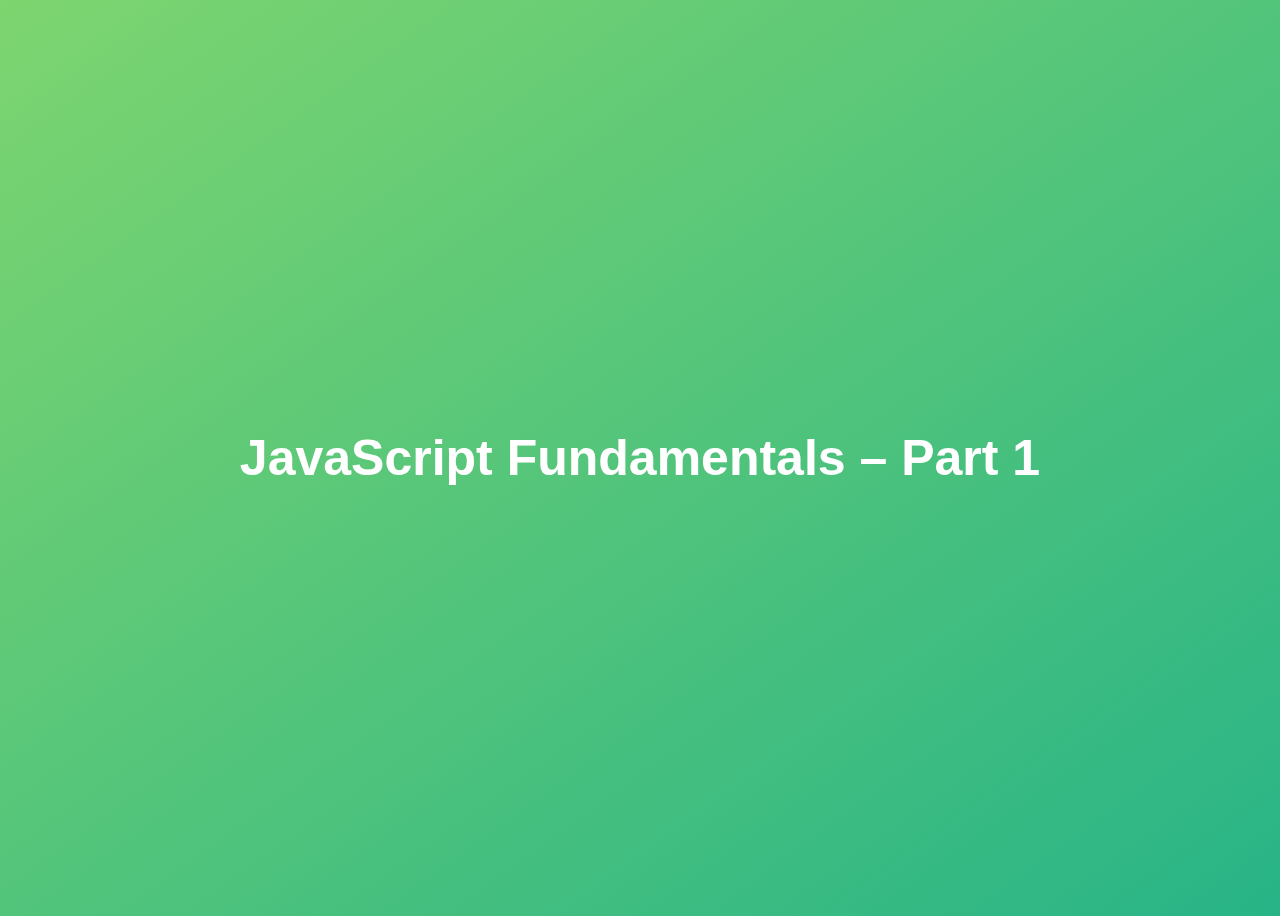
<file: 01-Fundamentals-Part-1/final/index.html>
<!DOCTYPE html>
<html lang="en">
  <head>
    <meta charset="UTF-8" />
    <meta name="viewport" content="width=device-width, initial-scale=1.0" />
    <meta http-equiv="X-UA-Compatible" content="ie=edge" />
    <title>JavaScript Fundamentals – Part 1</title>
    <style>
      body {
        height: 100vh;
        display: flex;
        align-items: center;
        background: linear-gradient(to top left, #28b487, #7dd56f);
      }
      h1 {
        font-family: sans-serif;
        font-size: 50px;
        line-height: 1.3;
        width: 100%;
        padding: 30px;
        text-align: center;
        color: white;
      }
    </style>
  </head>
  <body>
    <h1>JavaScript Fundamentals – Part 1</h1>

    <script src="script.js"></script>
  </body>
</html>
</file>
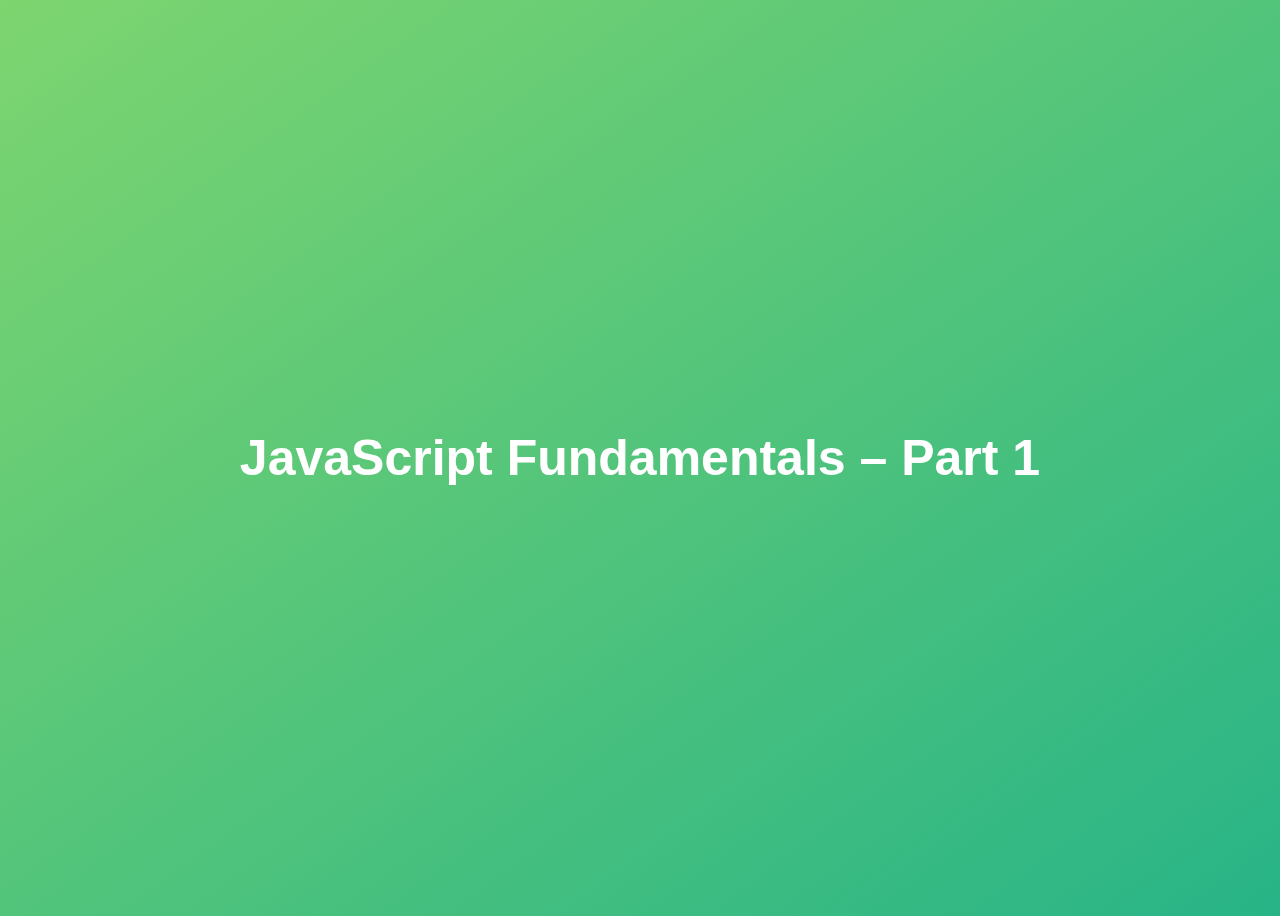
<file: 01-Fundamentals-Part-1/starter/index.html>
<!DOCTYPE html>
<html lang="en">

<head>
  <meta charset="UTF-8" />
  <meta name="viewport" content="width=device-width, initial-scale=1.0" />
  <meta http-equiv="X-UA-Compatible" content="ie=edge" />
  <title>JavaScript Fundamentals – Part 1</title>
  <style>
    body {
      height: 100vh;
      display: flex;
      align-items: center;
      background: linear-gradient(to top left, #28b487, #7dd56f);
    }

    h1 {
      font-family: sans-serif;
      font-size: 50px;
      line-height: 1.3;
      width: 100%;
      padding: 30px;
      text-align: center;
      color: white;
    }
  </style>
</head>

<body>
  <h1>JavaScript Fundamentals – Part 1</h1>

  <script src="assignments.js"></script>
  <script src="script.js"></script>
</body>

</html>
</file>
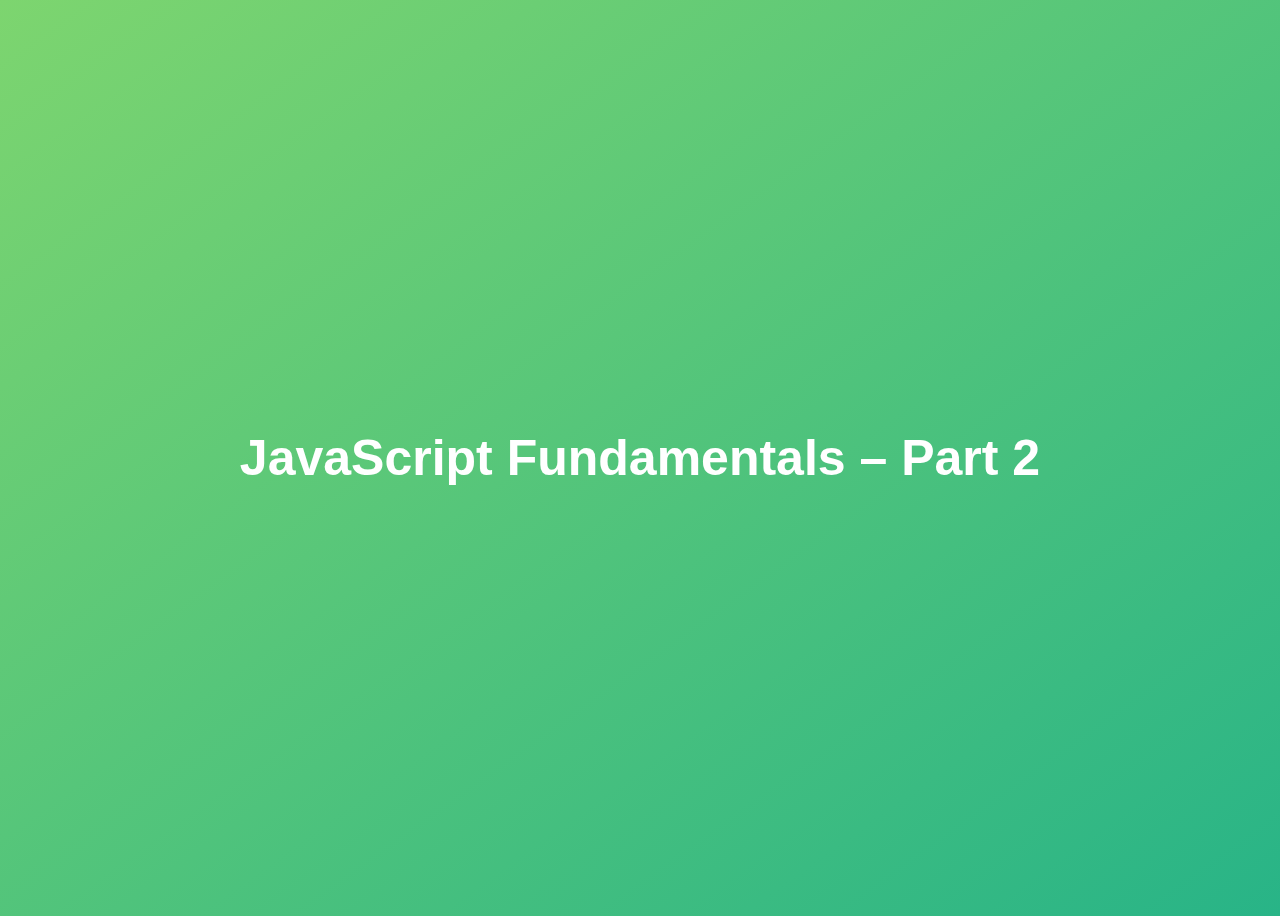
<file: 02-Fundamentals-Part-2/final/index.html>
<!DOCTYPE html>
<html lang="en">
  <head>
    <meta charset="UTF-8" />
    <meta name="viewport" content="width=device-width, initial-scale=1.0" />
    <meta http-equiv="X-UA-Compatible" content="ie=edge" />
    <title>JavaScript Fundamentals – Part 2</title>
    <style>
      body {
        height: 100vh;
        display: flex;
        align-items: center;
        background: linear-gradient(to top left, #28b487, #7dd56f);
      }
      h1 {
        font-family: sans-serif;
        font-size: 50px;
        line-height: 1.3;
        width: 100%;
        padding: 30px;
        text-align: center;
        color: white;
      }
    </style>
  </head>
  <body>
    <h1>JavaScript Fundamentals – Part 2</h1>
    <script src="script.js"></script>
  </body>
</html>
</file>
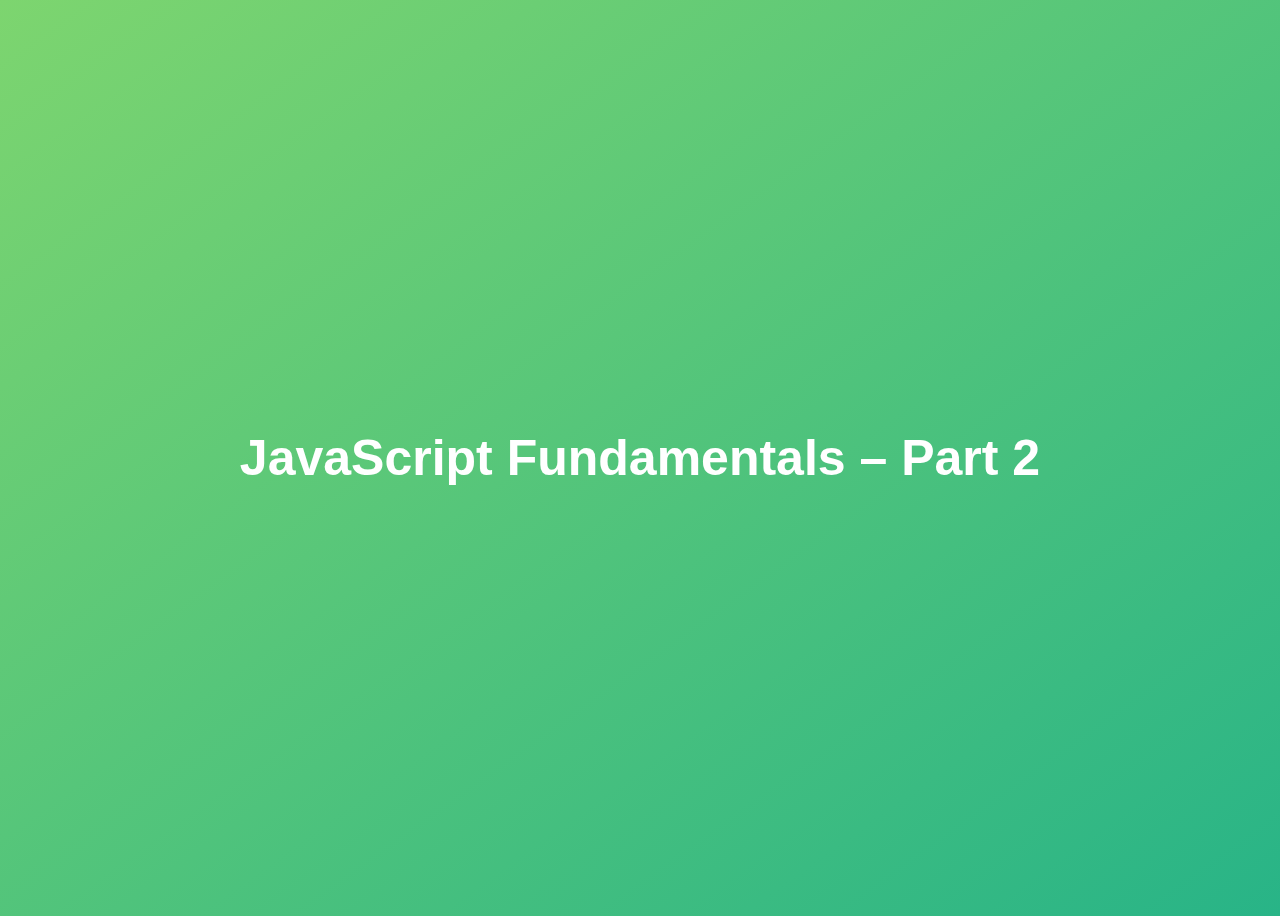
<file: 02-Fundamentals-Part-2/starter/index.html>
<!DOCTYPE html>
<html lang="en">

<head>
  <meta charset="UTF-8" />
  <meta name="viewport" content="width=device-width, initial-scale=1.0" />
  <meta http-equiv="X-UA-Compatible" content="ie=edge" />
  <title>JavaScript Fundamentals – Part 2</title>
  <style>
    body {
      height: 100vh;
      display: flex;
      align-items: center;
      background: linear-gradient(to top left, #28b487, #7dd56f);
    }

    h1 {
      font-family: sans-serif;
      font-size: 50px;
      line-height: 1.3;
      width: 100%;
      padding: 30px;
      text-align: center;
      color: white;
    }
  </style>
</head>

<body>
  <h1>JavaScript Fundamentals – Part 2</h1>
  <script src="assignments.js"></script>
  <script src="script.js"></script>
</body>

</html>
</file>
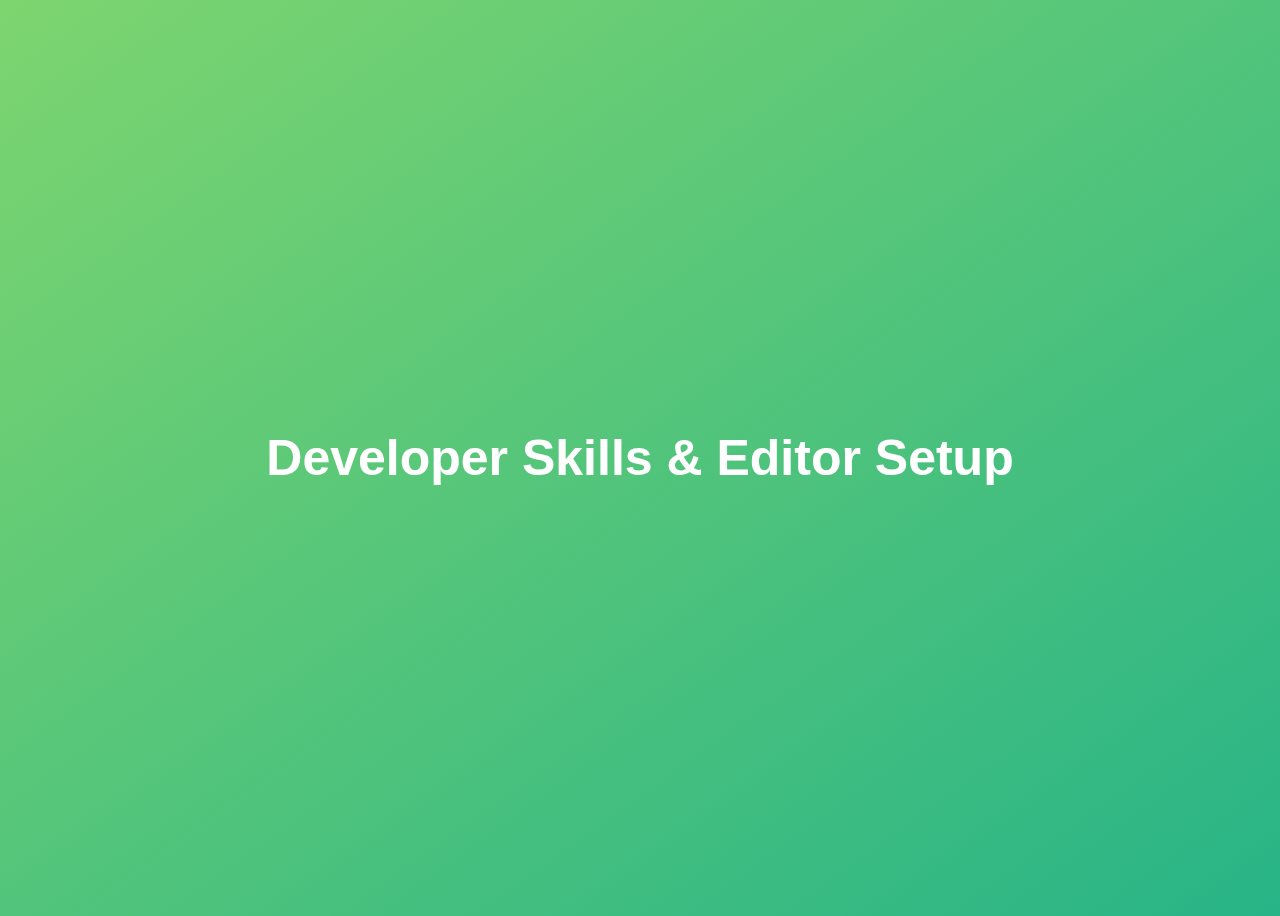
<file: 03-Developer-Skills/final/index.html>
<!DOCTYPE html>
<html lang="en">
  <head>
    <meta charset="UTF-8" />
    <meta name="viewport" content="width=device-width, initial-scale=1.0" />
    <meta http-equiv="X-UA-Compatible" content="ie=edge" />
    <title>Developer Skills & Editor Setup</title>
    <style>
      body {
        height: 100vh;
        display: flex;
        align-items: center;
        background: linear-gradient(to top left, #28b487, #7dd56f);
      }
      h1 {
        font-family: sans-serif;
        font-size: 50px;
        line-height: 1.3;
        width: 100%;
        padding: 30px;
        text-align: center;
        color: white;
      }
    </style>
  </head>
  <body>
    <h1>Developer Skills & Editor Setup</h1>
    <script src="script.js"></script>
  </body>
</html>
</file>
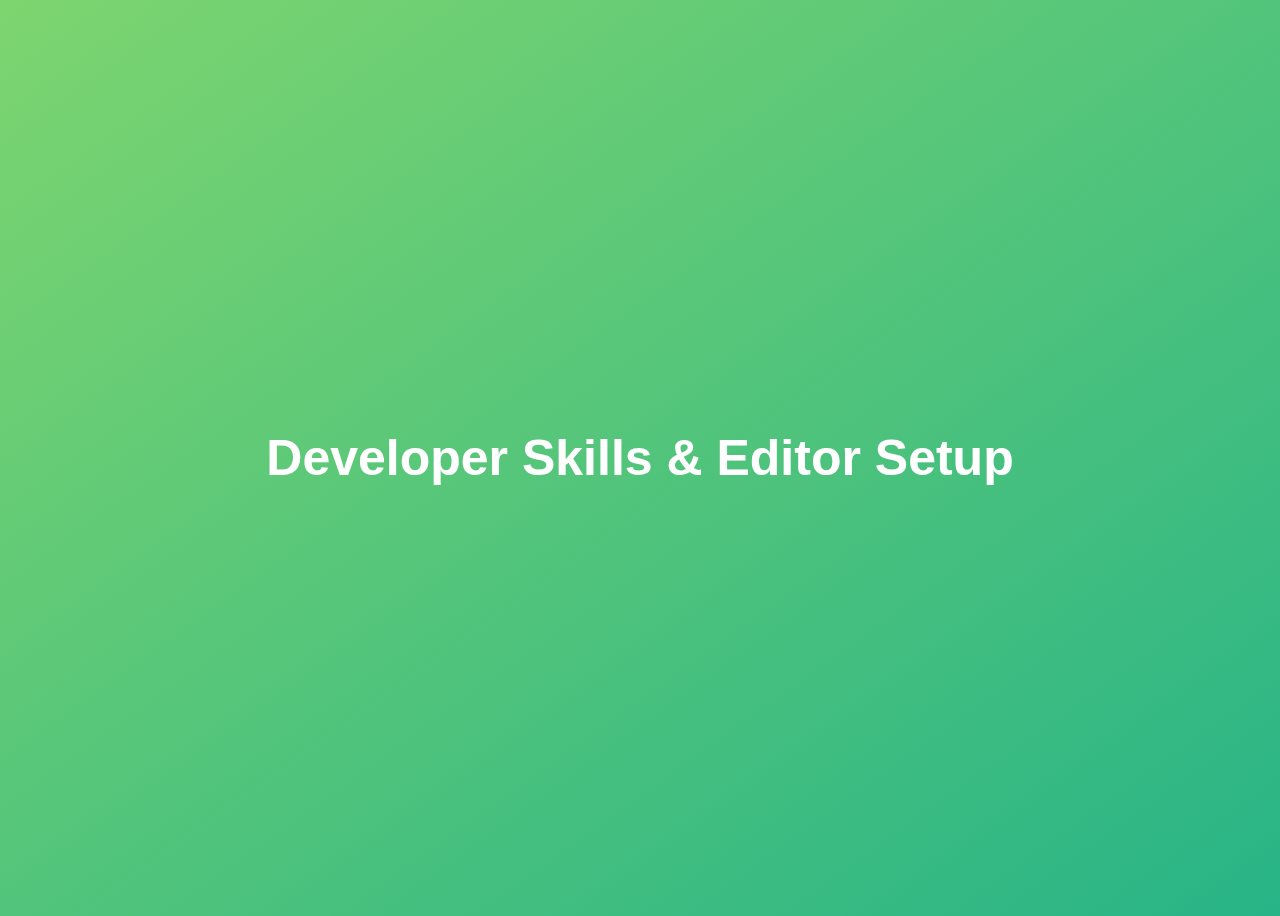
<file: 03-Developer-Skills/starter/index.html>
<!DOCTYPE html>
<html lang="en">
    <head>
        <meta charset="UTF-8" />
        <meta name="viewport" content="width=device-width, initial-scale=1.0" />
        <meta http-equiv="X-UA-Compatible" content="ie=edge" />
        <title>Developer Skills & Editor Setup</title>
        <style>
            body {
                height: 100vh;
                display: flex;
                align-items: center;
                background: linear-gradient(to top left, #28b487, #7dd56f);
            }

            h1 {
                font-family: sans-serif;
                font-size: 50px;
                line-height: 1.3;
                width: 100%;
                padding: 30px;
                text-align: center;
                color: white;
            }
        </style>
    </head>

    <body>
        <h1>Developer Skills & Editor Setup</h1>
        <script src="script.js"></script>
    </body>
</html>
</file>
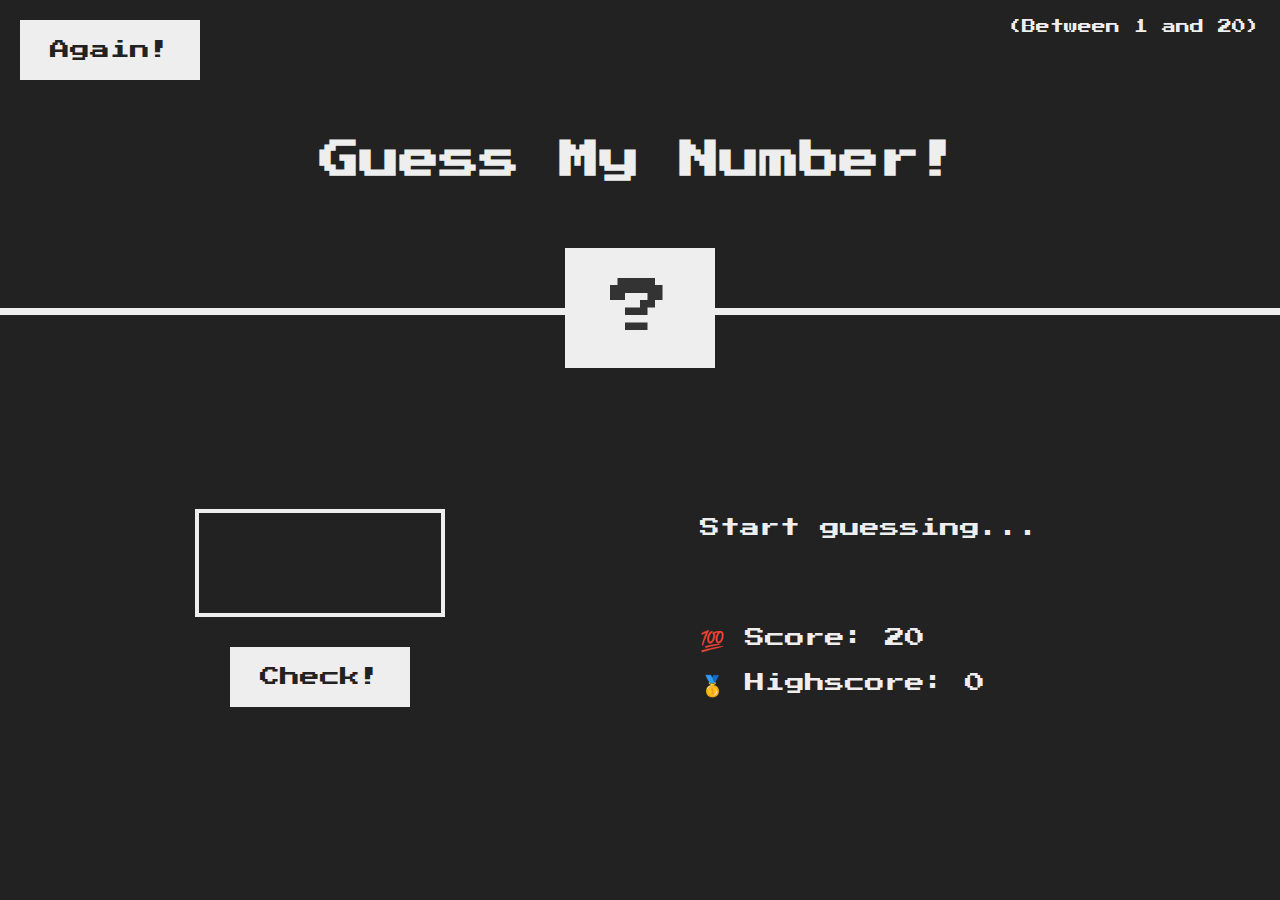
<file: 05-Guess-My-Number/final/index.html>
<!DOCTYPE html>
<html lang="en">
  <head>
    <meta charset="UTF-8" />
    <meta name="viewport" content="width=device-width, initial-scale=1.0" />
    <meta http-equiv="X-UA-Compatible" content="ie=edge" />
    <link rel="stylesheet" href="style.css" />
    <title>Guess My Number!</title>
  </head>
  <body>
    <header>
      <h1>Guess My Number!</h1>
      <p class="between">(Between 1 and 20)</p>
      <button class="btn again">Again!</button>
      <div class="number">?</div>
    </header>
    <main>
      <section class="left">
        <input type="number" class="guess" />
        <button class="btn check">Check!</button>
      </section>
      <section class="right">
        <p class="message">Start guessing...</p>
        <p class="label-score">💯 Score: <span class="score">20</span></p>
        <p class="label-highscore">
          🥇 Highscore: <span class="highscore">0</span>
        </p>
      </section>
    </main>
    <script src="script.js"></script>
  </body>
</html>
</file>
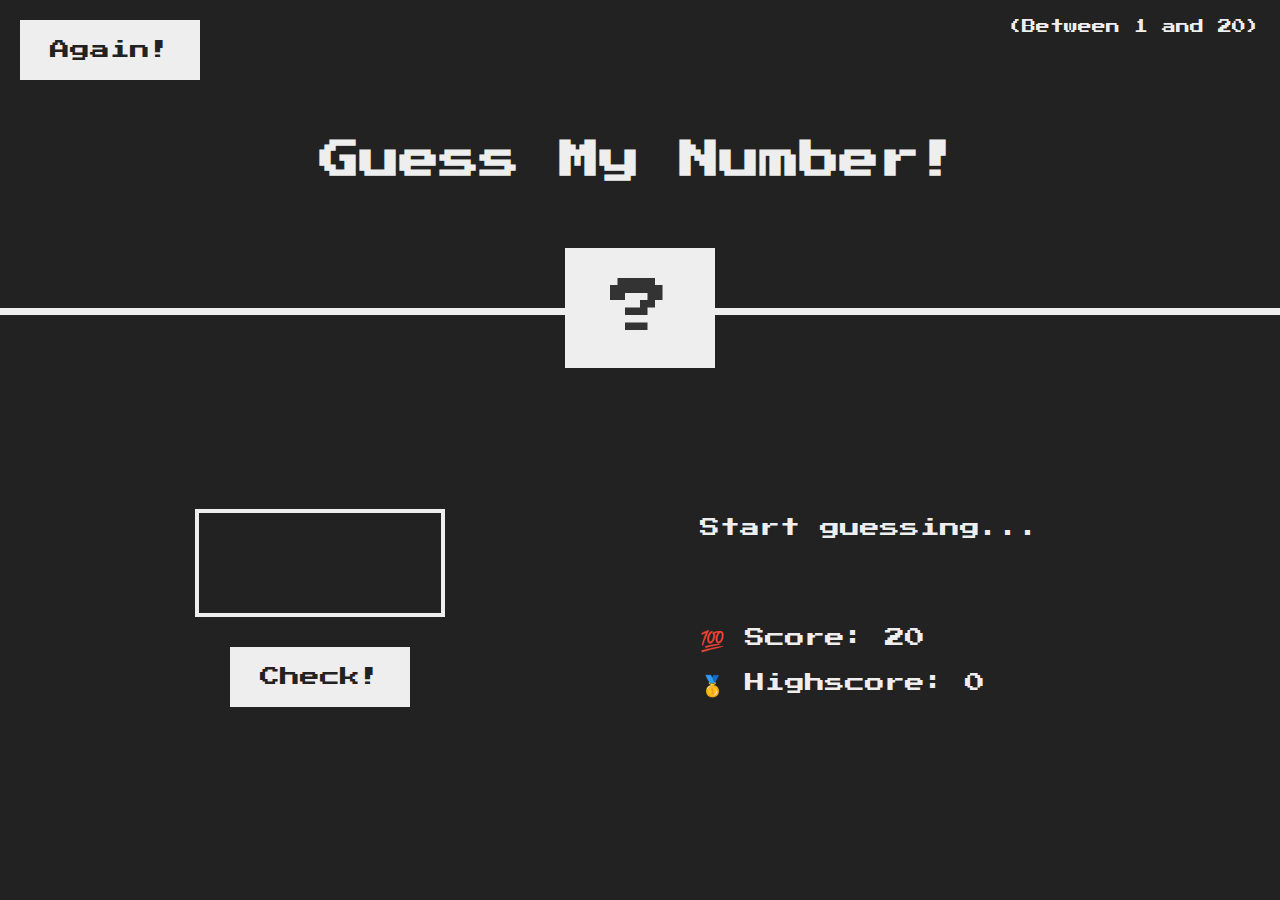
<file: 05-Guess-My-Number/starter/index.html>
<!DOCTYPE html>
<html lang="en">
    <head>
        <meta charset="UTF-8" />
        <meta name="viewport" content="width=device-width, initial-scale=1.0" />
        <meta http-equiv="X-UA-Compatible" content="ie=edge" />
        <link rel="stylesheet" href="style.css" />
        <title>Guess My Number!</title>
    </head>
    <body>
        <header>
            <h1>Guess My Number!</h1>
            <p class="between">(Between 1 and 20)</p>
            <button class="btn again">Again!</button>
            <div class="number">?</div>
        </header>
        <main>
            <section class="left">
                <input type="number" class="guess" />
                <button class="btn check">Check!</button>
            </section>
            <section class="right">
                <p class="message">Start guessing...</p>
                <p class="label-score">
                    💯 Score: <span class="score">20</span>
                </p>
                <p class="label-highscore">
                    🥇 Highscore: <span class="highscore">0</span>
                </p>
            </section>
        </main>
        <script src="script.js"></script>
    </body>
</html>
</file>
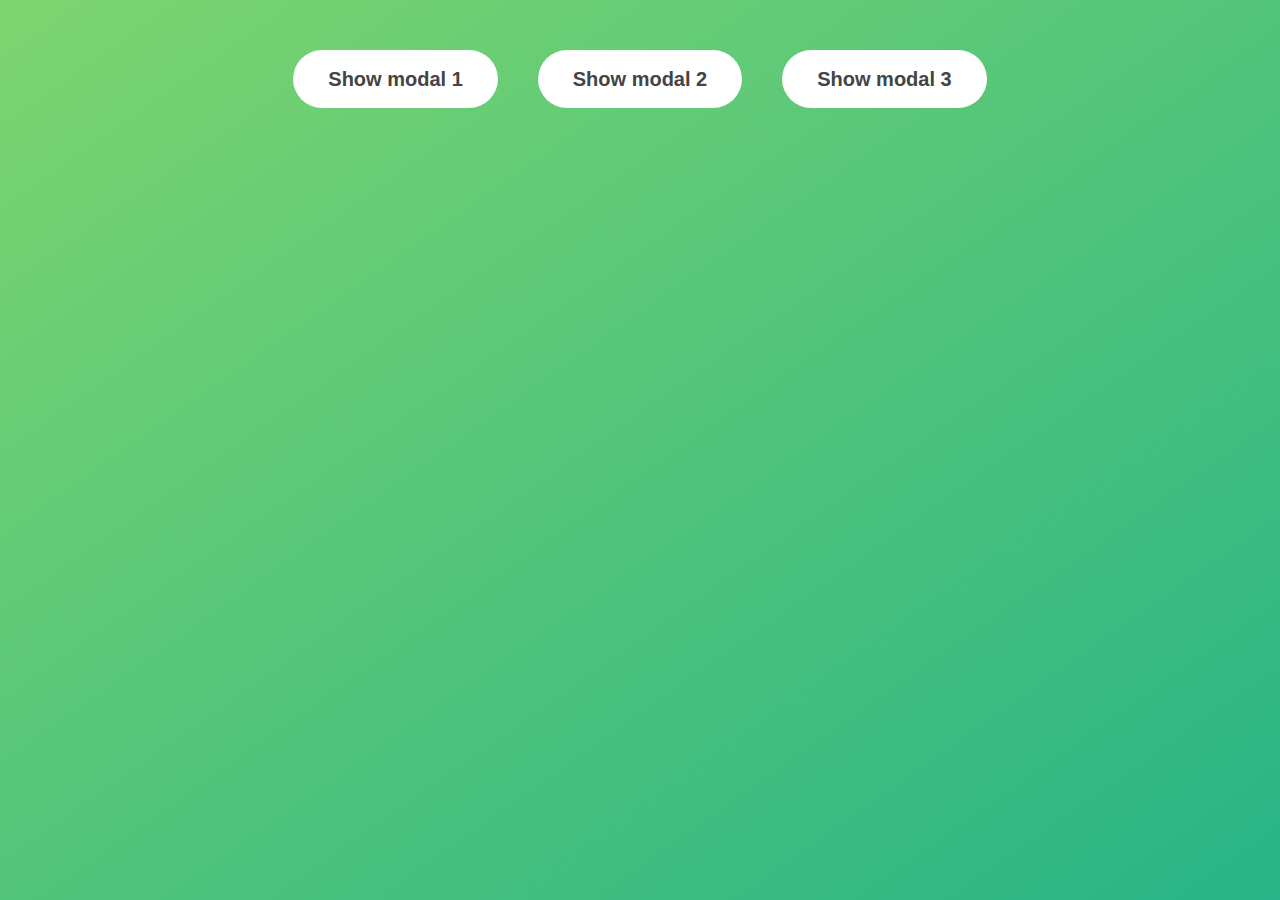
<file: 06-Modal/final/index.html>
<!DOCTYPE html>
<html lang="en">
  <head>
    <meta charset="UTF-8" />
    <meta name="viewport" content="width=device-width, initial-scale=1.0" />
    <meta http-equiv="X-UA-Compatible" content="ie=edge" />
    <link rel="stylesheet" href="style.css" />
    <title>Modal window</title>
  </head>
  <body>
    <button class="show-modal">Show modal 1</button>
    <button class="show-modal">Show modal 2</button>
    <button class="show-modal">Show modal 3</button>

    <div class="modal hidden">
      <button class="close-modal">&times;</button>
      <h1>I'm a modal window 😍</h1>
      <p>
        Lorem ipsum dolor sit amet, consectetur adipisicing elit, sed do eiusmod
        tempor incididunt ut labore et dolore magna aliqua. Ut enim ad minim
        veniam, quis nostrud exercitation ullamco laboris nisi ut aliquip ex ea
        commodo consequat. Duis aute irure dolor in reprehenderit in voluptate
        velit esse cillum dolore eu fugiat nulla pariatur. Excepteur sint
        occaecat cupidatat non proident, sunt in culpa qui officia deserunt
        mollit anim id est laborum.
      </p>
    </div>
    <div class="overlay hidden"></div>

    <script src="script.js"></script>
  </body>
</html>
</file>
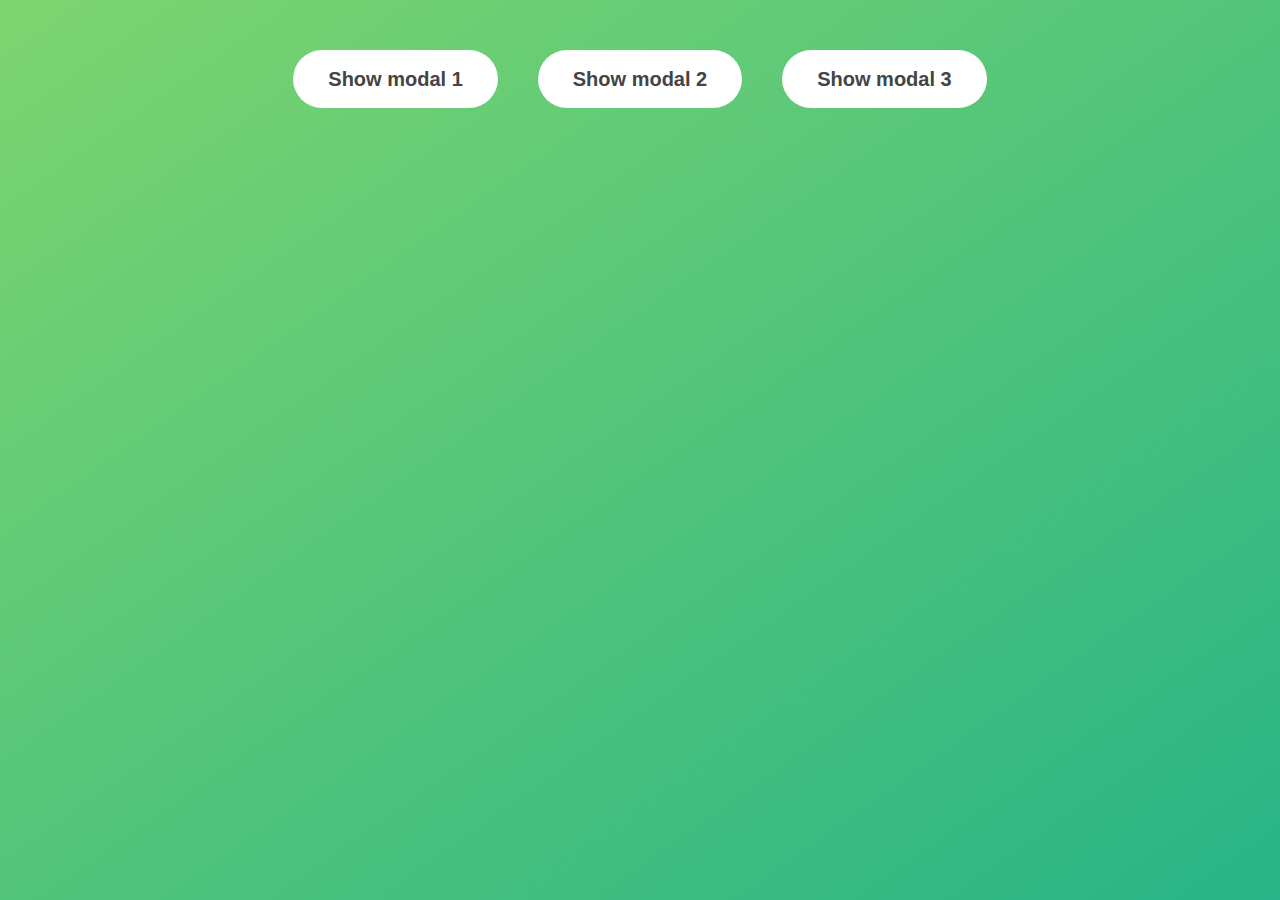
<file: 06-Modal/starter/index.html>
<!DOCTYPE html>
<html lang="en">
    <head>
        <meta charset="UTF-8" />
        <meta name="viewport" content="width=device-width, initial-scale=1.0" />
        <meta http-equiv="X-UA-Compatible" content="ie=edge" />
        <link rel="stylesheet" href="style.css" />
        <title>Modal window</title>
    </head>
    <body>
        <button class="show-modal">Show modal 1</button>
        <button class="show-modal">Show modal 2</button>
        <button class="show-modal">Show modal 3</button>

        <div class="modal hidden">
            <button class="close-modal">&times;</button>
            <h1>I'm a modal window 😍</h1>
            <p>
                Lorem ipsum dolor sit amet, consectetur adipisicing elit, sed do
                eiusmod tempor incididunt ut labore et dolore magna aliqua. Ut
                enim ad minim veniam, quis nostrud exercitation ullamco laboris
                nisi ut aliquip ex ea commodo consequat. Duis aute irure dolor
                in reprehenderit in voluptate velit esse cillum dolore eu fugiat
                nulla pariatur. Excepteur sint occaecat cupidatat non proident,
                sunt in culpa qui officia deserunt mollit anim id est laborum.
            </p>
        </div>
        <div class="overlay hidden"></div>

        <script src="script.js"></script>
    </body>
</html>
</file>
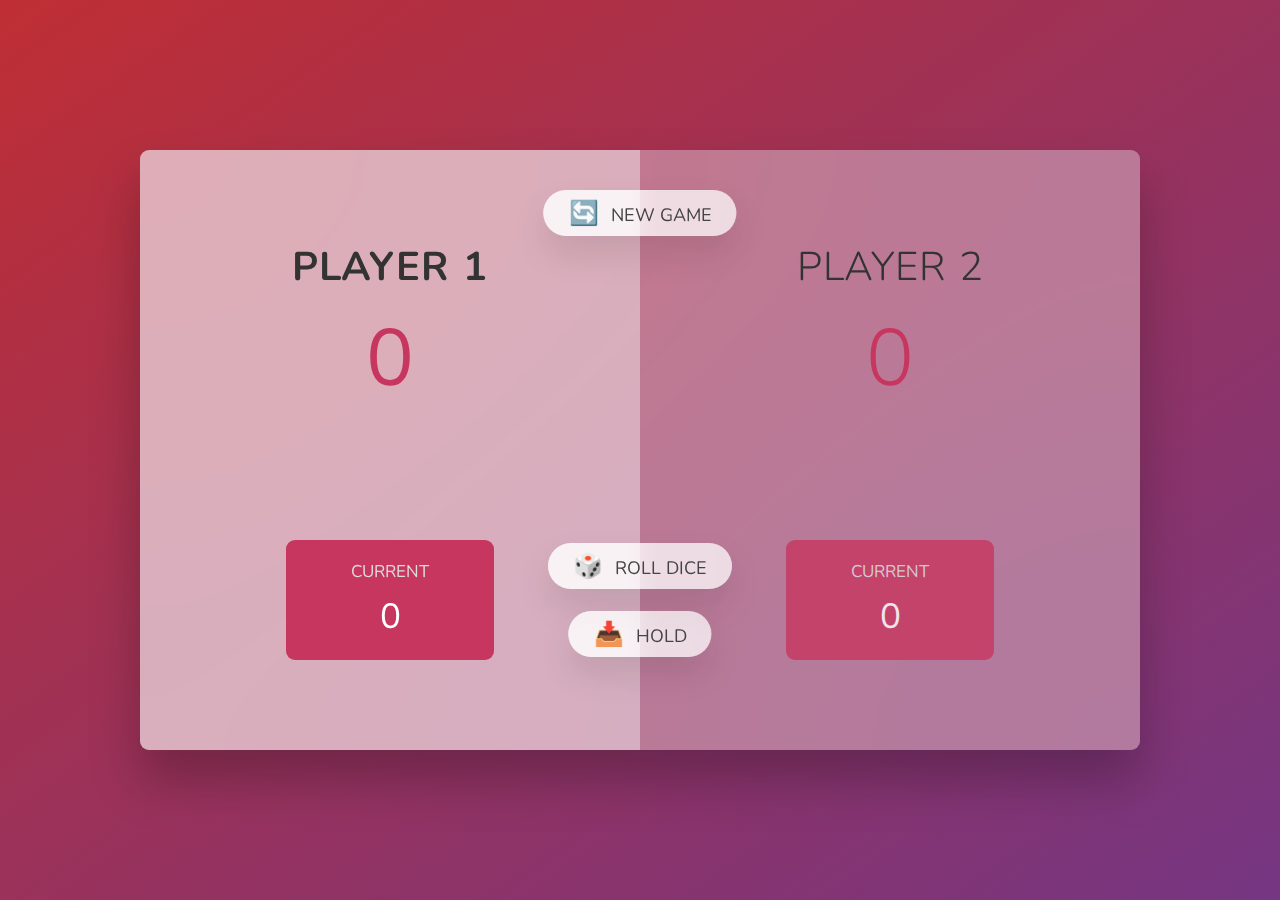
<file: 07-Pig-Game/final/index.html>
<!DOCTYPE html>
<html lang="en">
  <head>
    <meta charset="UTF-8" />
    <meta name="viewport" content="width=device-width, initial-scale=1.0" />
    <meta http-equiv="X-UA-Compatible" content="ie=edge" />
    <link rel="stylesheet" href="style.css" />
    <title>Pig Game</title>
  </head>
  <body>
    <main>
      <section class="player player--0 player--active">
        <h2 class="name" id="name--0">Player 1</h2>
        <p class="score" id="score--0">43</p>
        <div class="current">
          <p class="current-label">Current</p>
          <p class="current-score" id="current--0">0</p>
        </div>
      </section>
      <section class="player player--1">
        <h2 class="name" id="name--1">Player 2</h2>
        <p class="score" id="score--1">24</p>
        <div class="current">
          <p class="current-label">Current</p>
          <p class="current-score" id="current--1">0</p>
        </div>
      </section>

      <img src="dice-5.png" alt="Playing dice" class="dice" />
      <button class="btn btn--new">🔄 New game</button>
      <button class="btn btn--roll">🎲 Roll dice</button>
      <button class="btn btn--hold">📥 Hold</button>
    </main>
    <script src="script.js"></script>
  </body>
</html>
</file>
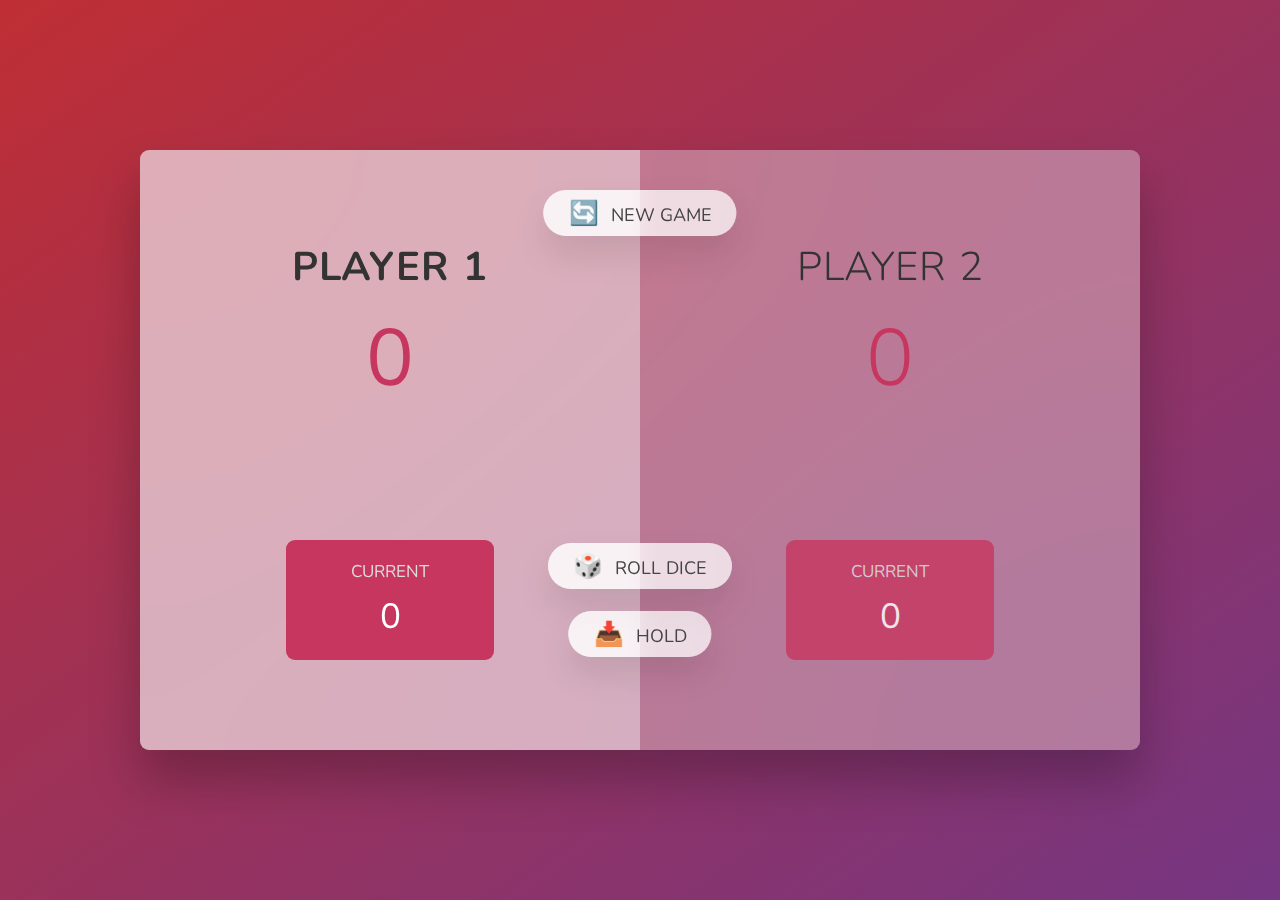
<file: 07-Pig-Game/starter/index.html>
<!DOCTYPE html>
<html lang="en">
    <head>
        <meta charset="UTF-8" />
        <meta name="viewport" content="width=device-width, initial-scale=1.0" />
        <meta http-equiv="X-UA-Compatible" content="ie=edge" />
        <link rel="stylesheet" href="style.css" />
        <title>Pig Game</title>
    </head>
    <body>
        <main>
            <section class="player player--0 player--active">
                <h2 class="name" id="name--0">Player 1</h2>
                <p class="score" id="score--0">43</p>
                <div class="current">
                    <p class="current-label">Current</p>
                    <p class="current-score" id="current--0">0</p>
                </div>
            </section>
            <section class="player player--1">
                <h2 class="name" id="name--1">Player 2</h2>
                <p class="score" id="score--1">24</p>
                <div class="current">
                    <p class="current-label">Current</p>
                    <p class="current-score" id="current--1">0</p>
                </div>
            </section>

            <img src="dice-5.png" alt="Playing dice" class="dice" />
            <button class="btn btn--new">🔄 New game</button>
            <button class="btn btn--roll">🎲 Roll dice</button>
            <button class="btn btn--hold">📥 Hold</button>
        </main>
        <script src="script.js"></script>
    </body>
</html>
</file>
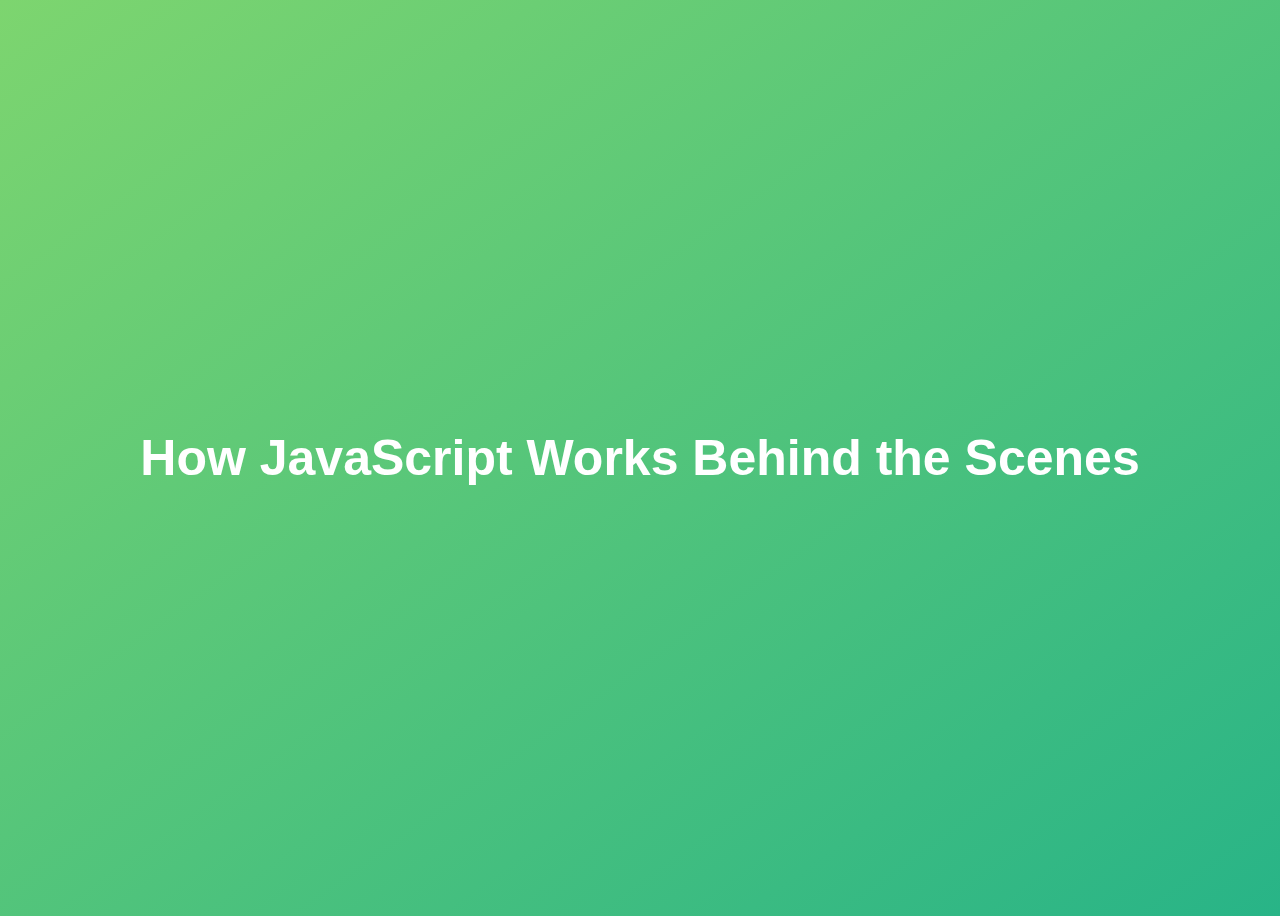
<file: 08-Behind-the-Scenes/final/index.html>
<!DOCTYPE html>
<html lang="en">
  <head>
    <meta charset="UTF-8" />
    <meta name="viewport" content="width=device-width, initial-scale=1.0" />
    <meta http-equiv="X-UA-Compatible" content="ie=edge" />
    <title>How JavaScript Works Behind the Scenes</title>
    <style>
      body {
        height: 100vh;
        display: flex;
        align-items: center;
        background: linear-gradient(to top left, #28b487, #7dd56f);
      }
      h1 {
        font-family: sans-serif;
        font-size: 50px;
        line-height: 1.3;
        width: 100%;
        padding: 30px;
        text-align: center;
        color: white;
      }
    </style>
  </head>
  <body>
    <h1>How JavaScript Works Behind the Scenes</h1>
    <script src="script.js"></script>
  </body>
</html>
</file>
<file: 05-Guess-My-Number/final/style.css>
@import url('https://fonts.googleapis.com/css?family=Press+Start+2P&display=swap');

* {
  margin: 0;
  padding: 0;
  box-sizing: inherit;
}

html {
  font-size: 62.5%;
  box-sizing: border-box;
}

body {
  font-family: 'Press Start 2P', sans-serif;
  color: #eee;
  background-color: #222;
  /* background-color: #60b347; */
}

/* LAYOUT */
header {
  position: relative;
  height: 35vh;
  border-bottom: 7px solid #eee;
}

main {
  height: 65vh;
  color: #eee;
  display: flex;
  align-items: center;
  justify-content: space-around;
}

.left {
  width: 52rem;
  display: flex;
  flex-direction: column;
  align-items: center;
}

.right {
  width: 52rem;
  font-size: 2rem;
}

/* ELEMENTS STYLE */
h1 {
  font-size: 4rem;
  text-align: center;
  position: absolute;
  width: 100%;
  top: 52%;
  left: 50%;
  transform: translate(-50%, -50%);
}

.number {
  background: #eee;
  color: #333;
  font-size: 6rem;
  width: 15rem;
  padding: 3rem 0rem;
  text-align: center;
  position: absolute;
  bottom: 0;
  left: 50%;
  transform: translate(-50%, 50%);
}

.between {
  font-size: 1.4rem;
  position: absolute;
  top: 2rem;
  right: 2rem;
}

.again {
  position: absolute;
  top: 2rem;
  left: 2rem;
}

.guess {
  background: none;
  border: 4px solid #eee;
  font-family: inherit;
  color: inherit;
  font-size: 5rem;
  padding: 2.5rem;
  width: 25rem;
  text-align: center;
  display: block;
  margin-bottom: 3rem;
}

.btn {
  border: none;
  background-color: #eee;
  color: #222;
  font-size: 2rem;
  font-family: inherit;
  padding: 2rem 3rem;
  cursor: pointer;
}

.btn:hover {
  background-color: #ccc;
}

.message {
  margin-bottom: 8rem;
  height: 3rem;
}

.label-score {
  margin-bottom: 2rem;
}
</file>
<file: 05-Guess-My-Number/starter/style.css>
@import url("https://fonts.googleapis.com/css?family=Press+Start+2P&display=swap");

* {
    margin: 0;
    padding: 0;
    box-sizing: inherit;
}

html {
    font-size: 62.5%;
    box-sizing: border-box;
}

body {
    font-family: "Press Start 2P", sans-serif;
    color: #eee; /* TODO */
    background-color: #222;
    /* background-color: #60b347; */
}

/* LAYOUT */
header {
    position: relative;
    height: 35vh;
    border-bottom: 7px solid #eee; /* TODO */
}

main {
    height: 65vh;
    color: #eee; /* TODO */
    display: flex;
    align-items: center;
    justify-content: space-around;
}

.left {
    width: 52rem;
    display: flex;
    flex-direction: column;
    align-items: center;
}

.right {
    width: 52rem;
    font-size: 2rem;
}

/* ELEMENTS STYLE */
h1 {
    font-size: 4rem;
    text-align: center;
    position: absolute;
    width: 100%;
    top: 52%;
    left: 50%;
    transform: translate(-50%, -50%);
}

.number {
    background: #eee; /* TODO */
    color: #333;
    font-size: 6rem;
    width: 15rem;
    padding: 3rem 0rem;
    text-align: center;
    position: absolute;
    bottom: 0;
    left: 50%;
    transform: translate(-50%, 50%);
}

.between {
    font-size: 1.4rem;
    position: absolute;
    top: 2rem;
    right: 2rem;
}

.again {
    position: absolute;
    top: 2rem;
    left: 2rem;
}

.guess {
    background: none;
    border: 4px solid #eee; /* TODO */
    font-family: inherit;
    color: inherit;
    font-size: 5rem;
    padding: 2.5rem;
    width: 25rem;
    text-align: center;
    display: block;
    margin-bottom: 3rem;
}

.btn {
    border: none;
    background-color: #eee; /* TODO */
    color: #222;
    font-size: 2rem;
    font-family: inherit;
    padding: 2rem 3rem;
    cursor: pointer;
}

.btn:hover {
    background-color: #ccc;
}

.message {
    margin-bottom: 8rem;
    height: 3rem;
}

.label-score {
    margin-bottom: 2rem;
}
</file>
<file: 06-Modal/final/style.css>
* {
  margin: 0;
  padding: 0;
  box-sizing: inherit;
}

html {
  font-size: 62.5%;
  box-sizing: border-box;
}

body {
  font-family: sans-serif;
  color: #333;
  line-height: 1.5;
  height: 100vh;
  position: relative;
  display: flex;
  align-items: flex-start;
  justify-content: center;
  background: linear-gradient(to top left, #28b487, #7dd56f);
}

.show-modal {
  font-size: 2rem;
  font-weight: 600;
  padding: 1.75rem 3.5rem;
  margin: 5rem 2rem;
  border: none;
  background-color: #fff;
  color: #444;
  border-radius: 10rem;
  cursor: pointer;
}

.close-modal {
  position: absolute;
  top: 1.2rem;
  right: 2rem;
  font-size: 5rem;
  color: #333;
  cursor: pointer;
  border: none;
  background: none;
}

h1 {
  font-size: 2.5rem;
  margin-bottom: 2rem;
}

p {
  font-size: 1.8rem;
}

/* -------------------------- */
/* CLASSES TO MAKE MODAL WORK */
.hidden {
  display: none;
}

.modal {
  position: absolute;
  top: 50%;
  left: 50%;
  transform: translate(-50%, -50%);
  width: 70%;

  background-color: white;
  padding: 6rem;
  border-radius: 5px;
  box-shadow: 0 3rem 5rem rgba(0, 0, 0, 0.3);
  z-index: 10;
}

.overlay {
  position: absolute;
  top: 0;
  left: 0;
  width: 100%;
  height: 100%;
  background-color: rgba(0, 0, 0, 0.6);
  backdrop-filter: blur(3px);
  z-index: 5;
}
</file>
<file: 06-Modal/starter/style.css>
* {
    margin: 0;
    padding: 0;
    box-sizing: inherit;
}

html {
    font-size: 62.5%;
    box-sizing: border-box;
}

body {
    font-family: sans-serif;
    color: #333;
    line-height: 1.5;
    height: 100vh;
    position: relative;
    display: flex;
    align-items: flex-start;
    justify-content: center;
    background: linear-gradient(to top left, #28b487, #7dd56f);
}

.show-modal {
    font-size: 2rem;
    font-weight: 600;
    padding: 1.75rem 3.5rem;
    margin: 5rem 2rem;
    border: none;
    background-color: #fff;
    color: #444;
    border-radius: 10rem;
    cursor: pointer;
}

.close-modal {
    position: absolute;
    top: 1.2rem;
    right: 2rem;
    font-size: 5rem;
    color: #333;
    cursor: pointer;
    border: none;
    background: none;
}

h1 {
    font-size: 2.5rem;
    margin-bottom: 2rem;
}

p {
    font-size: 1.8rem;
}

/* -------------------------- */
/* CLASSES TO MAKE MODAL WORK */
.hidden {
    display: none;
}

.modal {
    position: absolute;
    top: 50%;
    left: 50%;
    transform: translate(-50%, -50%);
    width: 70%;

    background-color: white;
    padding: 6rem;
    border-radius: 5px;
    box-shadow: 0 3rem 5rem rgba(0, 0, 0, 0.3);
    z-index: 10;
}

.overlay {
    position: absolute;
    top: 0;
    left: 0;
    width: 100%;
    height: 100%;
    background-color: rgba(0, 0, 0, 0.6);
    backdrop-filter: blur(3px);
    z-index: 5;
}
</file>
<file: 07-Pig-Game/final/style.css>
@import url('https://fonts.googleapis.com/css2?family=Nunito&display=swap');

* {
  margin: 0;
  padding: 0;
  box-sizing: inherit;
}

html {
  font-size: 62.5%;
  box-sizing: border-box;
}

body {
  font-family: 'Nunito', sans-serif;
  font-weight: 400;
  height: 100vh;
  color: #333;
  background-image: linear-gradient(to top left, #753682 0%, #bf2e34 100%);
  display: flex;
  align-items: center;
  justify-content: center;
}

/* LAYOUT */
main {
  position: relative;
  width: 100rem;
  height: 60rem;
  background-color: rgba(255, 255, 255, 0.35);
  backdrop-filter: blur(200px);
  filter: blur();
  box-shadow: 0 3rem 5rem rgba(0, 0, 0, 0.25);
  border-radius: 9px;
  overflow: hidden;
  display: flex;
}

.player {
  flex: 50%;
  padding: 9rem;
  display: flex;
  flex-direction: column;
  align-items: center;
  transition: all 0.75s;
}

/* ELEMENTS */
.name {
  position: relative;
  font-size: 4rem;
  text-transform: uppercase;
  letter-spacing: 1px;
  word-spacing: 2px;
  font-weight: 300;
  margin-bottom: 1rem;
}

.score {
  font-size: 8rem;
  font-weight: 300;
  color: #c7365f;
  margin-bottom: auto;
}

.player--active {
  background-color: rgba(255, 255, 255, 0.4);
}
.player--active .name {
  font-weight: 700;
}
.player--active .score {
  font-weight: 400;
}

.player--active .current {
  opacity: 1;
}

.current {
  background-color: #c7365f;
  opacity: 0.8;
  border-radius: 9px;
  color: #fff;
  width: 65%;
  padding: 2rem;
  text-align: center;
  transition: all 0.75s;
}

.current-label {
  text-transform: uppercase;
  margin-bottom: 1rem;
  font-size: 1.7rem;
  color: #ddd;
}

.current-score {
  font-size: 3.5rem;
}

/* ABSOLUTE POSITIONED ELEMENTS */
.btn {
  position: absolute;
  left: 50%;
  transform: translateX(-50%);
  color: #444;
  background: none;
  border: none;
  font-family: inherit;
  font-size: 1.8rem;
  text-transform: uppercase;
  cursor: pointer;
  font-weight: 400;
  transition: all 0.2s;

  background-color: white;
  background-color: rgba(255, 255, 255, 0.6);
  backdrop-filter: blur(10px);

  padding: 0.7rem 2.5rem;
  border-radius: 50rem;
  box-shadow: 0 1.75rem 3.5rem rgba(0, 0, 0, 0.1);
}

.btn::first-letter {
  font-size: 2.4rem;
  display: inline-block;
  margin-right: 0.7rem;
}

.btn--new {
  top: 4rem;
}
.btn--roll {
  top: 39.3rem;
}
.btn--hold {
  top: 46.1rem;
}

.btn:active {
  transform: translate(-50%, 3px);
  box-shadow: 0 1rem 2rem rgba(0, 0, 0, 0.15);
}

.btn:focus {
  outline: none;
}

.dice {
  position: absolute;
  left: 50%;
  top: 16.5rem;
  transform: translateX(-50%);
  height: 10rem;
  box-shadow: 0 2rem 5rem rgba(0, 0, 0, 0.2);
}

.player--winner {
  background-color: #2f2f2f;
}

.player--winner .name {
  font-weight: 700;
  color: #c7365f;
}

.hidden {
  display: none;
}
</file>
<file: 07-Pig-Game/starter/style.css>
@import url("https://fonts.googleapis.com/css2?family=Nunito&display=swap");

* {
    margin: 0;
    padding: 0;
    box-sizing: inherit;
}

html {
    font-size: 62.5%;
    box-sizing: border-box;
}

body {
    font-family: "Nunito", sans-serif;
    font-weight: 400;
    height: 100vh;
    color: #333;
    background-image: linear-gradient(to top left, #753682 0%, #bf2e34 100%);
    display: flex;
    align-items: center;
    justify-content: center;
}

/* LAYOUT */
main {
    position: relative;
    width: 100rem;
    height: 60rem;
    background-color: rgba(255, 255, 255, 0.35);
    backdrop-filter: blur(200px);
    filter: blur();
    box-shadow: 0 3rem 5rem rgba(0, 0, 0, 0.25);
    border-radius: 9px;
    overflow: hidden;
    display: flex;
}

.player {
    flex: 50%;
    padding: 9rem;
    display: flex;
    flex-direction: column;
    align-items: center;
    transition: all 0.75s;
}

/* ELEMENTS */
.name {
    position: relative;
    font-size: 4rem;
    text-transform: uppercase;
    letter-spacing: 1px;
    word-spacing: 2px;
    font-weight: 300;
    margin-bottom: 1rem;
}

.score {
    font-size: 8rem;
    font-weight: 300;
    color: #c7365f;
    margin-bottom: auto;
}

.player--active {
    background-color: rgba(255, 255, 255, 0.4);
}
.player--active .name {
    font-weight: 700;
}
.player--active .score {
    font-weight: 400;
}

.player--active .current {
    opacity: 1;
}

.current {
    background-color: #c7365f;
    opacity: 0.8;
    border-radius: 9px;
    color: #fff;
    width: 65%;
    padding: 2rem;
    text-align: center;
    transition: all 0.75s;
}

.current-label {
    text-transform: uppercase;
    margin-bottom: 1rem;
    font-size: 1.7rem;
    color: #ddd;
}

.current-score {
    font-size: 3.5rem;
}

/* ABSOLUTE POSITIONED ELEMENTS */
.btn {
    position: absolute;
    left: 50%;
    transform: translateX(-50%);
    color: #444;
    background: none;
    border: none;
    font-family: inherit;
    font-size: 1.8rem;
    text-transform: uppercase;
    cursor: pointer;
    font-weight: 400;
    transition: all 0.2s;

    background-color: white;
    background-color: rgba(255, 255, 255, 0.6);
    backdrop-filter: blur(10px);

    padding: 0.7rem 2.5rem;
    border-radius: 50rem;
    box-shadow: 0 1.75rem 3.5rem rgba(0, 0, 0, 0.1);
}

.btn::first-letter {
    font-size: 2.4rem;
    display: inline-block;
    margin-right: 0.7rem;
}

.btn--new {
    top: 4rem;
}
.btn--roll {
    top: 39.3rem;
}
.btn--hold {
    top: 46.1rem;
}

.btn:active {
    transform: translate(-50%, 3px);
    box-shadow: 0 1rem 2rem rgba(0, 0, 0, 0.15);
}

.btn:focus {
    outline: none;
}

.dice {
    position: absolute;
    left: 50%;
    top: 16.5rem;
    transform: translateX(-50%);
    height: 10rem;
    box-shadow: 0 2rem 5rem rgba(0, 0, 0, 0.2);
}

.player--winner {
    background-color: #2f2f2f;
}

.player--winner .name {
    font-weight: 700;
    color: #c7365f;
}

.hidden {
    display: none;
}
</file>
